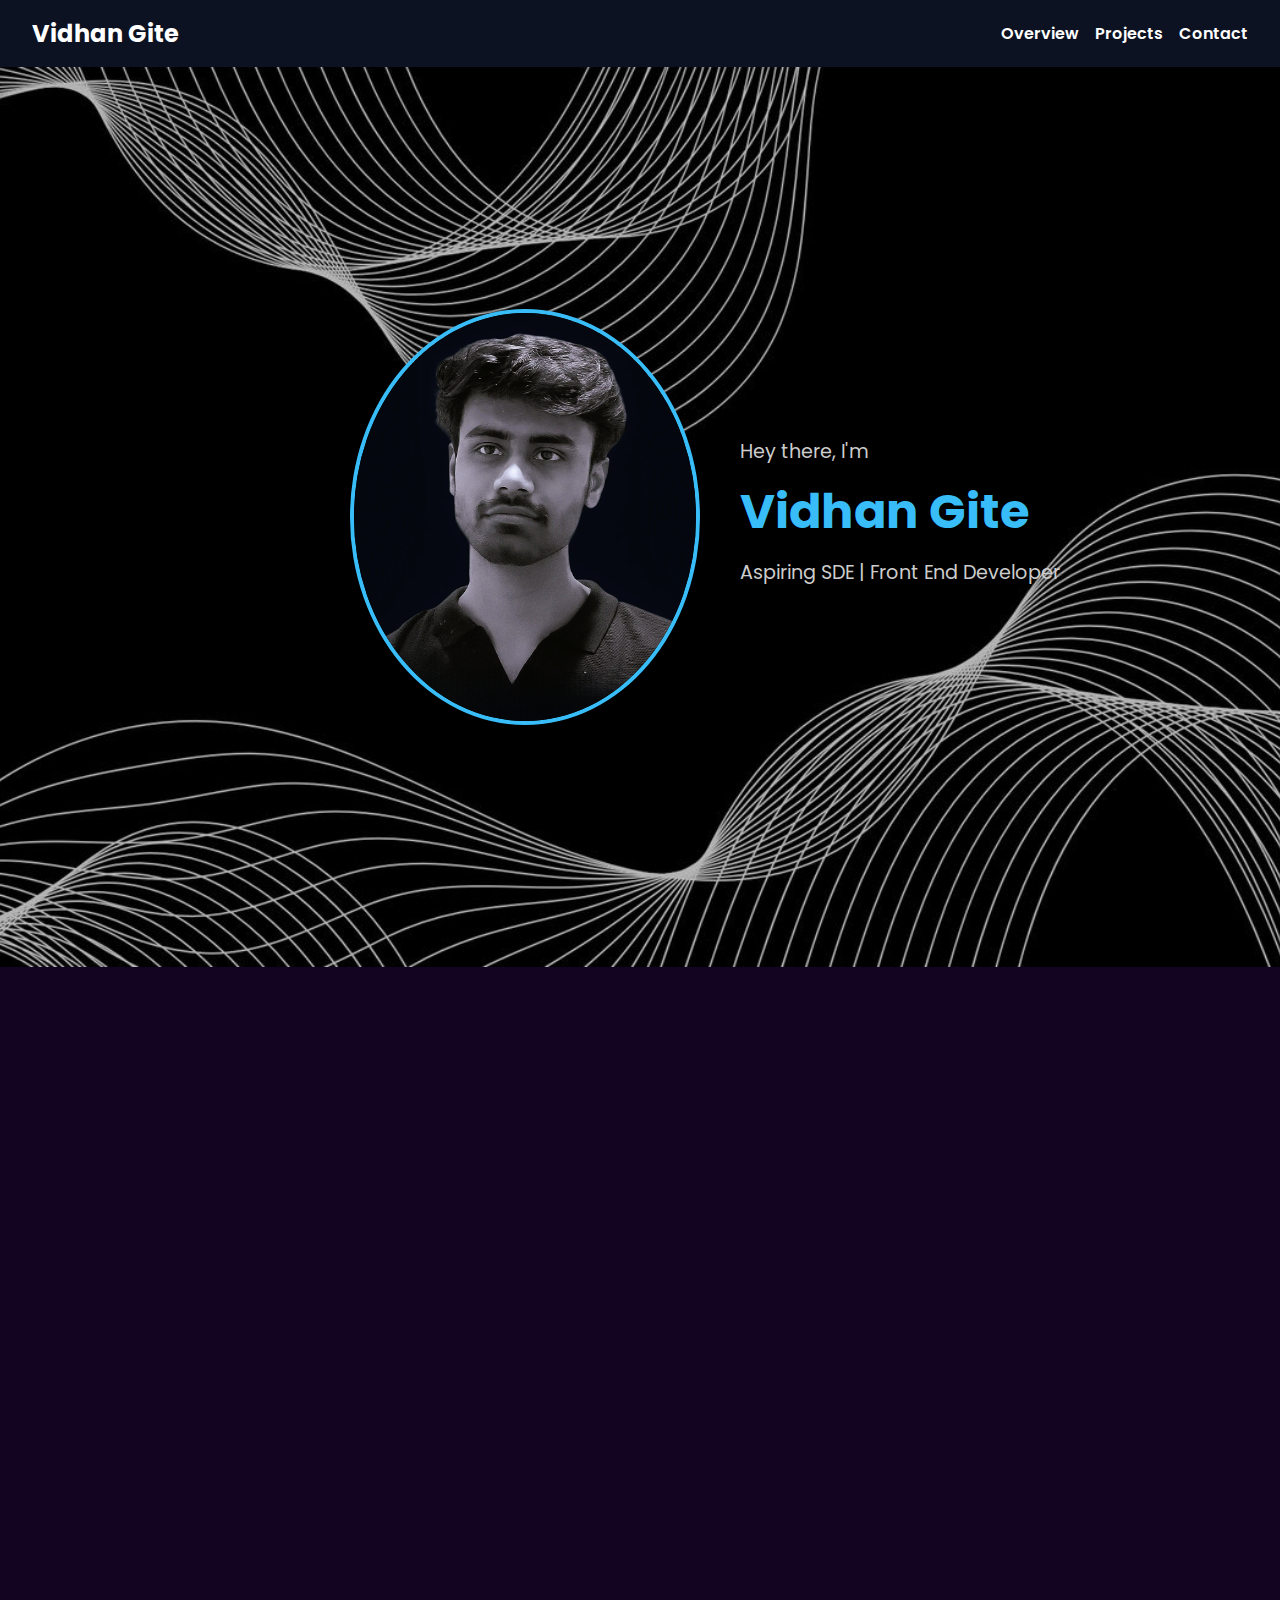
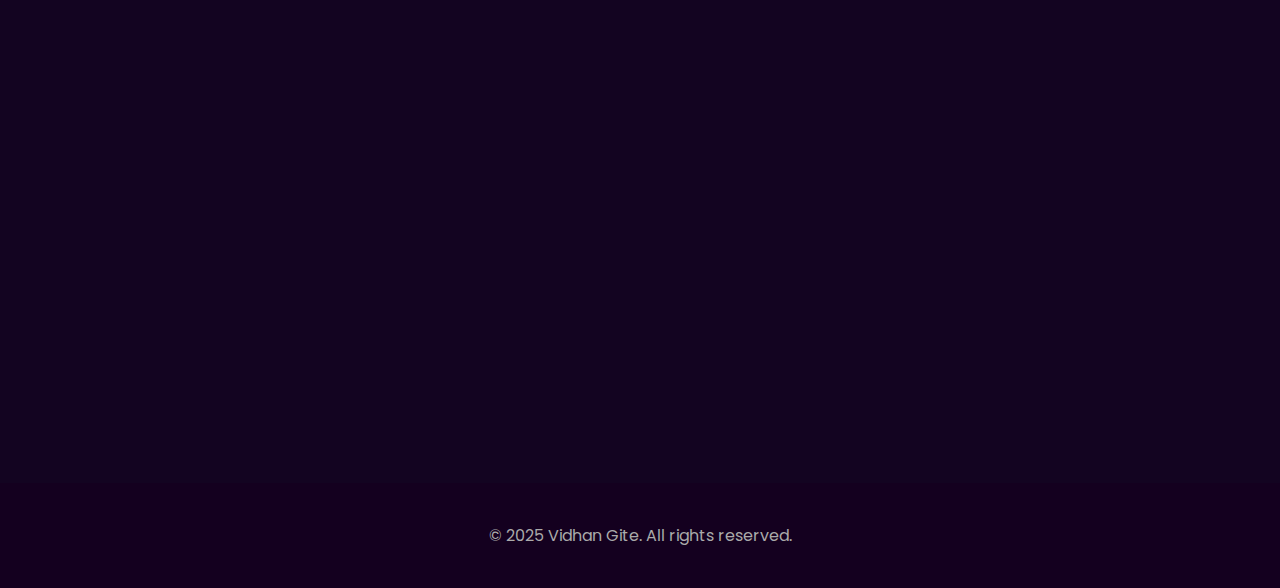
<file: index.html>
<!DOCTYPE html>
<html lang="en">

<head>
  <meta charset="UTF-8" />
  <meta name="viewport" content="width=device-width, initial-scale=1.0" />
  <title> Vidhan Gite | Portfolio</title>
  <link rel="preconnect" href="https://fonts.googleapis.com">
  <link rel="preconnect" href="https://fonts.gstatic.com" crossorigin>
  <link href="https://fonts.googleapis.com/css2?family=Poppins:wght@400;600;700&display=swap" rel="stylesheet">
  <link rel="stylesheet" href="style.css">
</head>

<body>
  <nav>
    <div class="nav-left">
      <h1>Vidhan Gite</h1>
    </div>
    <div class="nav-right">
      <a href="#Overview">Overview</a>
      <a href="#projects">Projects</a>
      <a href="#contact">Contact</a>
    </div>
  </nav>

  <header>
    <div class="top-div">
      <img src="img/Profile2.png" alt="Profile Icon">
      <div class="text-info">
        <p>Hey there, I'm </p>
        <h1>Vidhan Gite</h1>
        <p>Aspiring SDE | Front End Developer</p>
      </div>
    </div>
  </header>

  <section id="Overview">
    <h2>Overview</h2>
    <p>I am a Computer Science and Engineering student passionate about building scalable solutions and writing clean,
      efficient code. With a strong foundation in Data Structures and Algorithms using C++, and hands-on experience in
      Front-End Web Development, I thrive in fast-paced, problem-solving environments. I'm actively seeking SDE roles or
      internships where I can contribute to impactful projects, learn from real-world challenges, and grow with teams
      that value innovation.
    </p>
  </section>

  <section id="technologies">
    <h2>Technologies</h2>

    <div id="technologies-grid">
      <div class="tech-item">
        <img src="img/c++.png" alt="C++">
        <p>C++</p>
      </div>
      <div class="tech-item">
        <img src="img/html.png" alt="HTML">
        <p>HTML</p>
      </div>
      <div class="tech-item">
        <img src="img/css.jpeg" alt="CSS">
        <p>CSS</p>
      </div>
      <div class="tech-item">
        <img src="img/js.jpeg" alt="JavaScript">
        <p>JavaScript</p>
      </div>
      <div class="tech-item">
      <img src="img/sql.png" alt="SQL">
      <p>SQL</p>
    </div>
    </div>
  </section>


  <section id="projects">

    <h2>Projects</h2>
    <p>The following projects highlight my skills and experience through practical, real-world examples. Each project
      includes a brief description along with links to the code repositories and live demos. They demonstrate my ability
      to tackle complex problems, work with diverse technologies,
      and manage projects efficiently.</p>
    <br><br><br>
    <div class="project-cards">

      <div class="card">
        <img src="img/Weather.png" alt="Weather Web App">
        <h3>Weather Web App</h3>
        <p>Shows current weather updates using OpenWeatherMap API and JavaScript.</p>
      </div>
      <div class="card">
        <img src="img/Spotify.png" alt="Spotify Clone">
        <h3>Spotify Clone</h3>
        <p>A static frontend recreation using HTML and CSS with responsive design.</p>
      </div>
      <div class="card">
        <img src="img/currency-convt.png" alt="Currency Converter">
        <h3>Currency Converter</h3>
        <p>Real-time currency conversion using external API with a clean and responsive UI.</p>
      </div>
      <div class="card">
        <img src="img/portfolio.png" alt="Portfolio">
        <h3>Portfolio</h3>
        <p>A personal portfolio website showcasing my skills and projects with a clean, responsive design.</p>
      </div>
    </div>

  </section>


  <section id="contact">
    <h3>Get in touch </h3>
    <h2>Contact</h2>


    <div class="contact-container">
      <form action="https://api.web3forms.com/submit" method="POST">
        <input type="hidden" name="access_key" value="6b9e9895-b8ef-438e-9e8d-0dc631b231bd">

        <label>Your Name:</label>
        <input type="text" name="name" placeholder="Enter your Name" required>

        <label>Your Email:</label>
        <input type="email" name="email" placeholder="Enter your Email" required>

        <label>Your Message:</label>
        <textarea name="message" rows="5" placeholder="Leave a Message" required></textarea>

        <!-- Optional: redirect to thank-you page -->
        <input type="hidden" name="redirect" value="thank-you.html">

        <button type="submit">Send</button>
      </form>

      <div id="contact-grid">
        <a href="mailto:vidhangite@gmail.com"><img src="img/gmail.jpeg" alt="Gmail"></a>
        <a href="https://github.com/Vite23" target="_blank"><img src="img/git.jpeg" alt="GitHub"></a>
        <a href="https://www.linkedin.com/in/vidhangite/" target="_blank"><img src="img/Linkedin.jpeg"
            alt="LinkedIn"></a>
        <a href="https://drive.google.com/file/d/1GW4ROnBobpf31mufQlURMXIlUcLJ5AY5/view?usp=sharing"
          target="_blank"><img src="img/cv.jpeg" alt="Resume"></a>
      </div>
    </div>
  </section>


  <footer>
    <p>&copy; 2025 Vidhan Gite. All rights reserved.</p>
  </footer>

</body>
<script src="index.js"></script>

</html>
</file>
<file: style.css>
@import url('https://fonts.googleapis.com/css2?family=Poppins:wght@400;600;700&display=swap');

* {
  margin: 0;
  padding: 0;
  box-sizing: border-box;
  font-family: 'Poppins', sans-serif;
}

html {
  scroll-behavior: smooth;
}

body {
  background-color: #130421;
  color: #fff;
  overflow-x: hidden;
}

/* NAVBAR */
nav {
  background-color: #0c1222;
  padding: 1rem 2rem;
  display: flex;
  justify-content: space-between;
  align-items: center;
  position: sticky;
  top: 0;
  z-index: 999;
  flex-wrap: wrap;
}

.nav-left h1 {
  font-size: 1.5rem;
  font-weight: 700;
  color: white;
}

.nav-right {
  display: flex;
  flex-wrap: wrap;
  gap: 1rem;
}

.nav-right a {
  font-size: 1rem;
  font-weight: 600;
  color: #fff;
  text-decoration: none;
  transition: color 0.3s;
}

.nav-right a:hover {
  color: #38bdf8;
}

/* HEADER */
header {
  background: url('img/back.jpg') no-repeat center center/cover;
  display: flex;
  justify-content: center;
  align-items: center;
  padding: 60px 20px;
  min-height: 100vh;
  text-align: center;
}

.top-div {
    margin-left: 290px;
  display: flex;
  flex-wrap: wrap;
  justify-content: center;
  align-items: center;
  padding: 40px;
  border-radius: 20px;
  max-width: 1100px;
  width: 100%;
  gap: 40px;
}

.top-div img {
  max-width: 350px;
  width: 100%;
  height: auto;
  border-radius: 50%;
  border: 4px solid #38BDF8;
  object-fit: cover;
}

.text-info {
  flex: 1;
  min-width: 280px;
  text-align: left;
}

.text-info p {
  font-size: 1.2rem;
  color: #ccc;
  margin-bottom: 10px;
}

.text-info h1 {
  font-size: 3rem;
  color: #38BDF8;
  font-weight: 700;
  margin-bottom: 10px;
}

/* SECTION */
section {
  padding: 80px 20px;
  max-width: 1000px;
  margin: auto;
  opacity: 0;
  transform: translateY(50px);
  transition: all 0.8s ease;
}

section.visible {
  opacity: 1;
  transform: translateY(0);
}

section h2 {
  font-size: 2.5rem;
  text-align: center;
  margin-bottom: 2rem;
  color: #ff79c6;
}

section p,
section li {
  font-size: 1.1rem;
  line-height: 1.8;
  color: #ccc;
}

/* TECHNOLOGIES */
#technologies-grid {
  display: grid;
  grid-template-columns: repeat(auto-fit, minmax(100px, 1fr));
  gap: 20px;
  justify-items: center;
  margin-top: 30px;
}

.tech-item {
  display: flex;
  flex-direction: column;
  align-items: center;
  text-align: center;
}

.tech-item img {
  height: 85px;
  width: 85px;
  border-radius: 30%;
  object-fit: contain;
  cursor: pointer;
  transition: transform 0.3s;
}

.tech-item img:hover {
  transform: scale(1.1);
}

.tech-item p {
  margin-top: 8px;
  font-size: 1rem;
  color: #ccc;
}

/* PROJECTS */
.project-cards {
  display: grid;
  grid-template-columns: repeat(auto-fit, minmax(250px, 1fr));
  gap: 20px;
}

.card {
  background: #1a0028;
  border-radius: 15px;
  padding: 20px;
  transition: transform 0.3s, box-shadow 0.3s;
  box-shadow: 0 4px 12px rgba(0, 0, 0, 0.2);
}

.card:hover {
  transform: translateY(-5px);
  box-shadow: 0 8px 20px rgba(0, 0, 0, 0.3);
}

.card img {
  width: 100%;
  height: auto;
  border-radius: 10px;
  margin-bottom: 10px;
}

.card h3 {
  color: #ff79c6;
  margin-bottom: 10px;
}

/* CONTACT */
.contact-container {
  display: flex;
  flex-wrap: wrap;
  justify-content: space-between;
  gap: 2rem;
  margin-top: 2rem;
}

form {
  flex: 1 1 300px;
  display: flex;
  flex-direction: column;
  gap: 15px;
  max-width: 500px;
  width: 100%;
}

form input,
form textarea {
  padding: 10px;
  border-radius: 5px;
  border: none;
  font-size: 1rem;
  width: 100%;
}

form button {
  padding: 10px;
  background-color: #ff79c6;
  color: #fff;
  border: none;
  border-radius: 5px;
  font-weight: bold;
  cursor: pointer;
}

#contact-grid {
  display: flex;
  flex-wrap: wrap;
  justify-content: center;
  gap: 30px;
  align-items: center;
}

#contact-grid img {
  height: 65px;
  width: 65px;
  border-radius: 50%;
  object-fit: contain;
  transition: transform 0.3s;
  cursor: pointer;
}

#contact-grid img:hover {
  transform: scale(1.1);
}

#contact h2 {
  text-align: left;
  margin-left: 2rem;
}

/* FOOTER */
footer {
  text-align: center;
  padding: 40px 20px;
  background-color: #14001f;
  color: #aaa;
}

/* RESPONSIVENESS */
@media (max-width: 992px) {
  .top-div {
    flex-direction: column;
    text-align: center;
    padding: 30px 20px;
  }

  .text-info {
    text-align: center;
  }

  .text-info h1 {
    font-size: 2.4rem;
  }

  .text-info p {
    font-size: 1.1rem;
  }

  .contact-container {
    flex-direction: column;
    align-items: center;
  }

  .nav-right {
    flex-direction: column;
    align-items: flex-start;
    gap: 10px;
    margin-top: 10px;
  }

  .nav-left h1 {
    font-size: 1.3rem;
  }
}

@media (max-width: 600px) {
  .top-div img {
    max-width: 220px;
  }

  .text-info h1 {
    font-size: 2rem;
  }

  .text-info p {
    font-size: 1rem;
  }

  section h2 {
    font-size: 2rem;
  }

  form input,
  form textarea {
    font-size: 0.95rem;
  }

  footer {
    font-size: 0.9rem;
  }

  .nav-left h1 {
    font-size: 1.2rem;
  }
}
</file>
